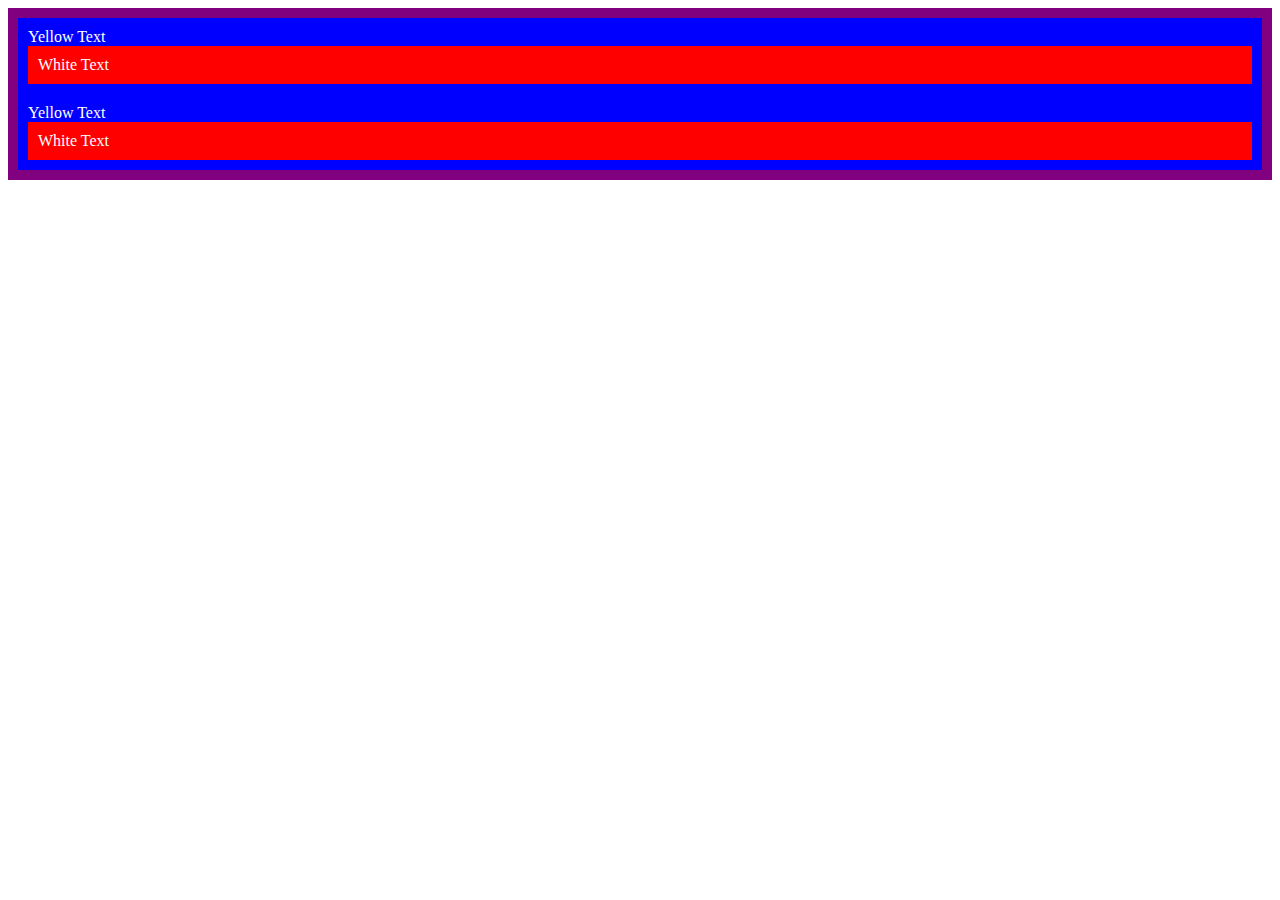
<file: 7.0+CSS+Cascade/index.html>
<!DOCTYPE html>
<html lang="en">

<head>
  <meta charset="UTF-8">
  <title>CSS Cascade</title>
  <link rel="stylesheet" href="./style.css">
</head>

<body>
  <div id="outer-box" class="box">
    <div class="box">
      <p>Yellow Text</p>
      <div class="box inner-box">
        <p class="white-text">White Text</p>
      </div>
    </div>
    <div class="box">
      <p>Yellow Text</p>
      <div class="box inner-box">
        <p class="white-text">White Text</p>
      </div>
    </div>
  </div>
</body>

</html>
</file>
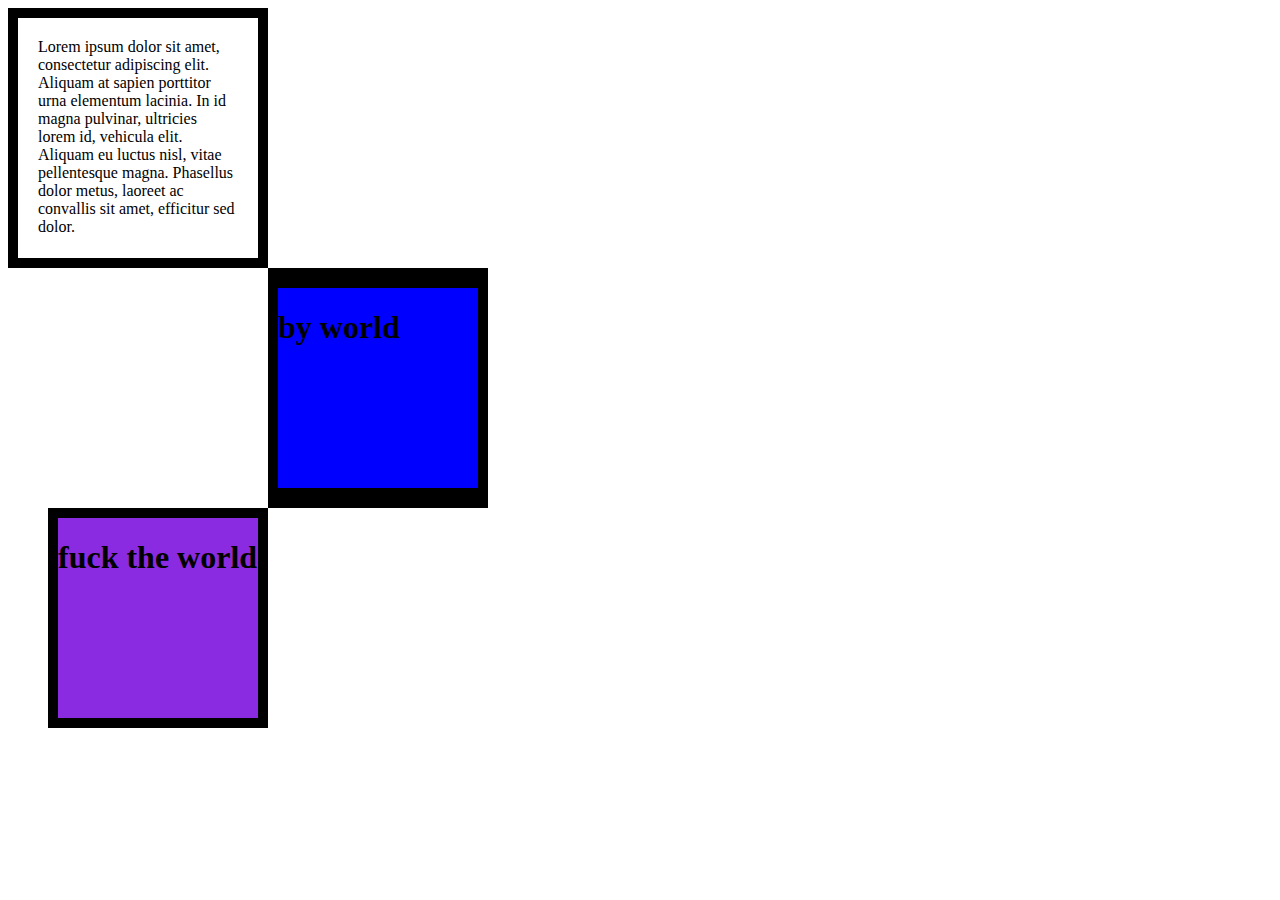
<file: 6.3+CSS+Box+Model/6.3 CSS Box Model/index.html>
<!DOCTYPE html>
<html lang="en">

<head>
  <meta charset="UTF-8">
  <title>CSS Box Model</title>
  <style>
    /* Write your CSS code here */
    div{
      height: 200px;
      width: 200px;
    }
.a{
padding: 20px;
border: 10px solid black;

}
p{
  margin: 0;
}

.b{
  border: 10px solid black;
border-width:20px  10px  ;
margin-left: 260px;
background-color: blue;

}
.c{
border: 10px solid black;
margin-left: 40px;
background-color: blueviolet;
}
  </style>
</head>

<body>


  <!-- TODOs:
1. Create 3 Boxes using the div element.

2. Set their sizes to 200px heigh by 200px wide.
3. Set different background colors for each of the boxes (I used cadetblue, gold and indianred).
4. Add a paragraph <p> element into the first div and add the following words:
    Lorem ipsum dolor sit amet, consectetur adipiscing elit. Aliquam at sapien porttitor urna elementum lacinia. In
    id magna pulvinar, ultricies lorem id, vehicula elit. Aliquam eu luctus nisl, vitae pellentesque magna. Phasellus
    dolor metus, laoreet ac convallis sit amet, efficitur sed dolor.
5. Set the 1st div to have 20px padding all around with a black 10px border.
6. Fix the style of the <p> element to remove all margins.
Hint: Use the CSS inspector in Chrome.
7. Set the 2nd div to have a 20px border on top and bottom and 10px border left and right. (See goal image)
8. Set the 3rd div to have a 10px border 
9. Set the margins for the divs so that each box corner touches the other. (See the goal image)
-->
<div class="a">
  <p> Lorem ipsum dolor sit amet, consectetur adipiscing elit. Aliquam at sapien porttitor urna elementum lacinia. In
    id magna pulvinar, ultricies lorem id, vehicula elit. Aliquam eu luctus nisl, vitae pellentesque magna. Phasellus
    dolor metus, laoreet ac convallis sit amet, efficitur sed dolor.</p>
</div>
<div class="b">
  <h1>by world</h1>
</div>
<div class="c">
  <h1>fuck the world</h1>
</div>

</body>

</html>
</file>
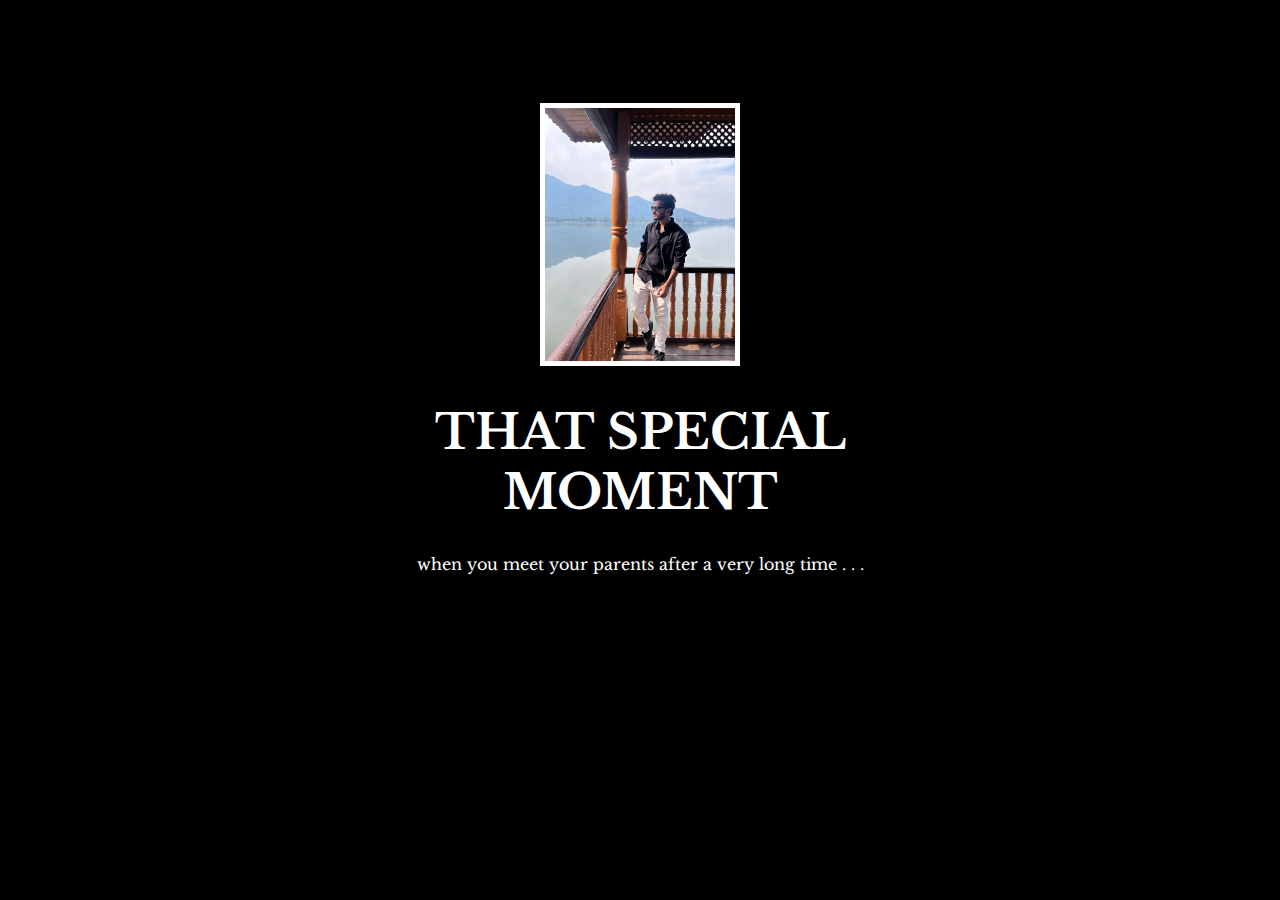
<file: 6.4+Motivation+Meme+Project/6.4 Motivation Meme Project/index.html>
<!-- 
  TODO: Create a motivational post website.
Style it how ever you like. 
Look at the goal image for inspiration.
But it must have the following features:
1. The main h1 text should be using the Regular Libre Baskerville Font from Google Fonts:
  https://fonts.google.com/specimen/Libre+Baskerville
2. The text should be white and background black.
3. Add your own image into the images folder inside assets. It should have a 5px white border.
4. The text should be center aligned.
5. Create a div to contain the h1, p and img elements. Adjust the margins so that the image and text are centered on the page. 
  Hint: You horizontally center a div by giving it a width of 50% and a margin-left of 25%.
  Hint: Set the image to have a width of 100% so it fills the div. 
6. Read about the text-transform property on MDN docs to make the h1 uppercase with CSS.
  https://developer.mozilla.org/en-US/docs/Web/CSS/text-transform 
-->
  <!DOCTYPE html>
  <html lang="en">
  <head>
    <meta charset="UTF-8">
    <meta name="viewport" content="width=device-width, initial-scale=1.0">
    <title>Document</title>
<link rel="stylesheet" href="./style.css">
<link rel="preconnect" href="https://fonts.googleapis.com">
<link rel="preconnect" href="https://fonts.gstatic.com" crossorigin>
<link href="https://fonts.googleapis.com/css2?family=Libre+Baskerville&display=swap" rel="stylesheet">

  </head>
  <body>
    <div class="poster">
      <img class="imge" src="./assets/images/IMG_4185.JPG" alt="">
        <h1>THAT SPECIAL MOMENT</h1>
       <p>when you meet your parents after a very long time . . .</p>
    </div>
  </body>
  </html>
</file>
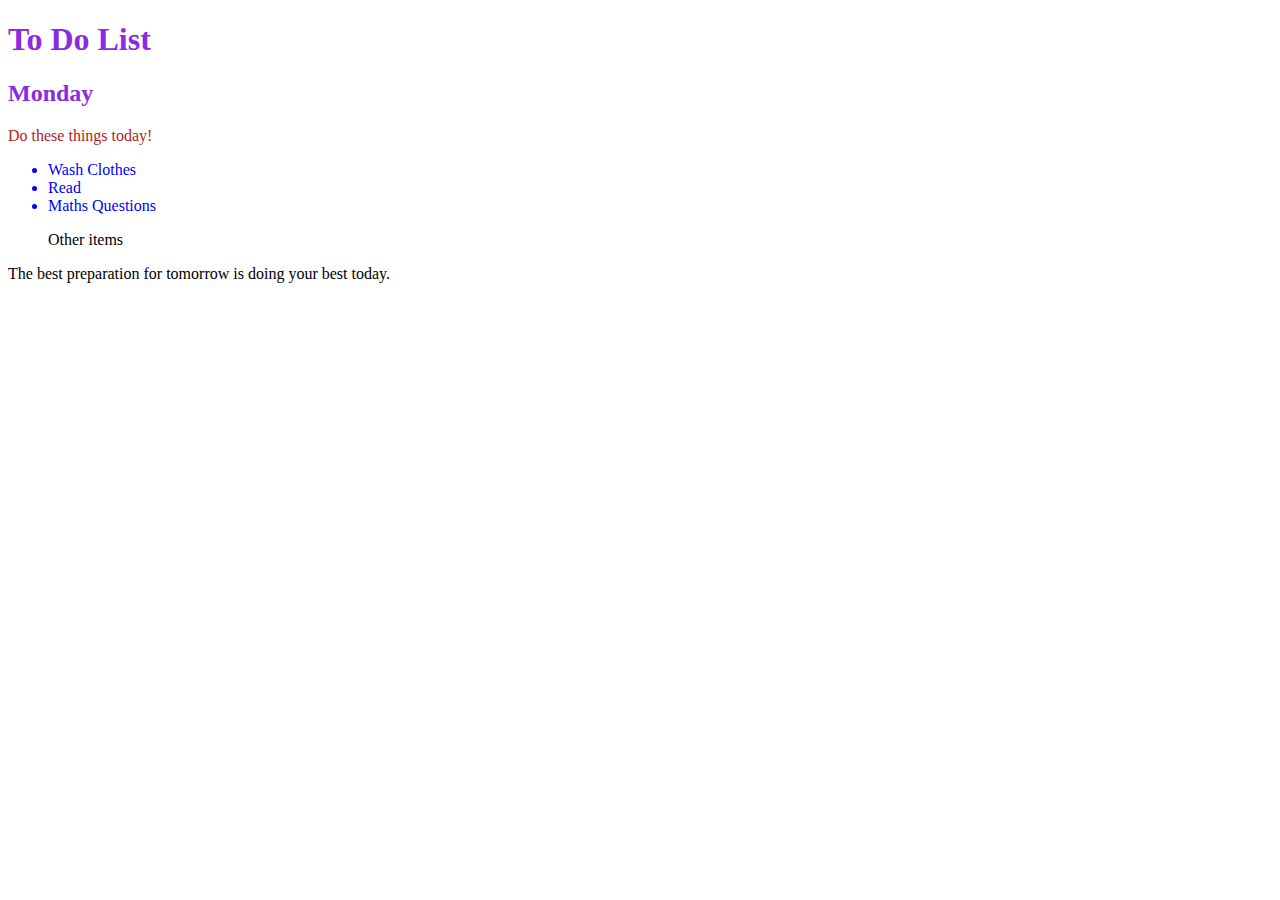
<file: 7.1+Combining+Selectors/7.1 Combining Selectors/index.html>
<!DOCTYPE html>
<html lang="en">

<head>
  <meta charset="UTF-8">
  <title>Combining CSS Selectors</title>
  <link rel="stylesheet" href="./style.css">
</head>

<!-- Don't change any of the HTML code! -->

<body>
  <h1>To Do List</h1>
  <h2>Monday</h2>
  <div class="box">
    <p class="done">Do these things today!</p>
    <ul class="list">
      <li>Wash Clothes</li>
      <li class="done">Read</li>
      <li class="done">Maths Questions</li>
    </ul>
  </div>

  <ul>
    <p class="done">Other items</p>
  </ul>
  <p>The best preparation for tomorrow is doing your best today.</p>

</body>

</html>
</file>
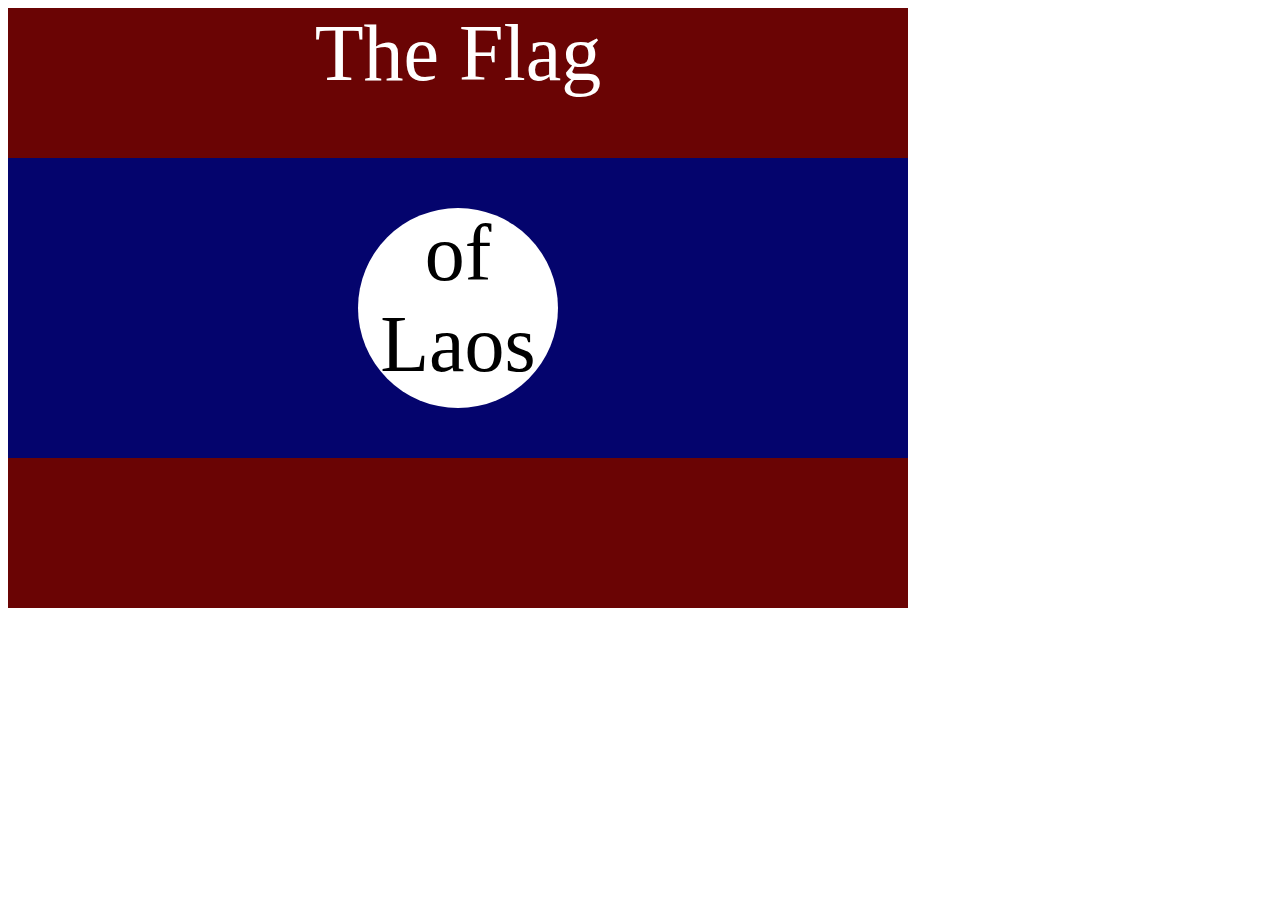
<file: 7.3+Flag+Project/7.3 CSS Flag Project/index.html>
<!DOCTYPE html>
<html lang="en">

<head>
  <meta charset="UTF-8">
  <title>CSS Flag Project</title>
  <style>
    /* Write your CSS Code here */
    .flag{
      width: 900px;
      height: 600px;
      position: relative;
      background-color: rgb(106, 4, 4);
    }
 .flag > div{
background-color: rgb(4, 4, 109);
height: 300px;
width: 100%;
position: absolute;
top: 150px;
 }
.flag >div >div{
  background-color: white;
  position: absolute;
  height: 200px;
  width: 200px;
  border-radius: 50%;
  top: 50px;
  left: 350px;
}
p{
  font-size: 5rem;
  text-align: center;
  left: 0;
  margin: 0;
  color: white;
}
.flag>div div p{
  color: black;

}
  </style>
</head>

<!-- 
  IMPORTANT! Do not change any HTML
Don't add any classes/ids/elements 
Use what you know about combining selectors 
and CSS specificity instead.
Hint 1: The flag is 900px by 600px and the circle is 200px by 200px.
Hint 2: You can use CSS inspection to get the colors from
https://appbrewery.github.io/flag-of-laos/
-->

<body>
  <div class="flag">
    <p>The Flag</p>
    <div>
      <div>
        <p>of Laos</p>
      </div>
    </div>
  </div>
</body>

</html>
</file>
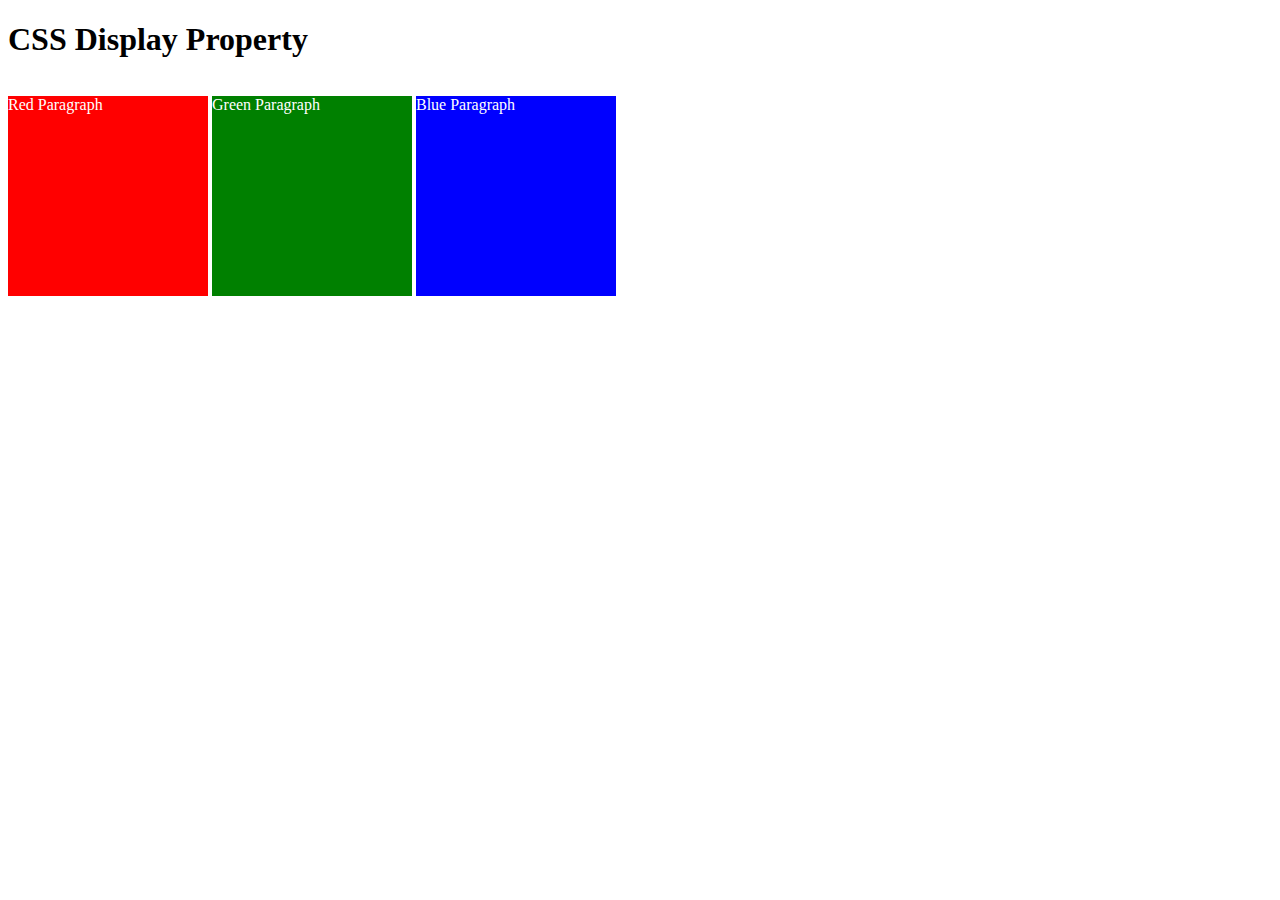
<file: 8.0+CSS+Display/8.0 CSS Display/index.html>
<!DOCTYPE html>
<html>

<!-- 
  TODO
1. By changing only the display property of the CSS make all 3 squares line up horizontally like in goal1 image.
2. Change only the display property to make all 3 squares line up vertically like in goal2 image. 
-->

<head>
  <title>CSS Display Property Example</title>
  <style>
    p {
      color: white;
    }

    .red {
      display:inline-block;
      width: 200px;
      height: 200px;
      background-color: red;
    }

    .green {
      display:  inline-block;
      width: 200px;
      height: 200px;
      background-color: green;
    }

    .blue {
      display: inline-block;
      width: 200px;
      height: 200px;
      background-color: blue;
    }
  </style>
</head>


<body>
  <h1>CSS Display Property</h1>
  <p class="red">Red Paragraph </p>
  <p class="green">Green Paragraph</p>
  <p class="blue">Blue Paragraph</p>
</body>

</html>
</file>
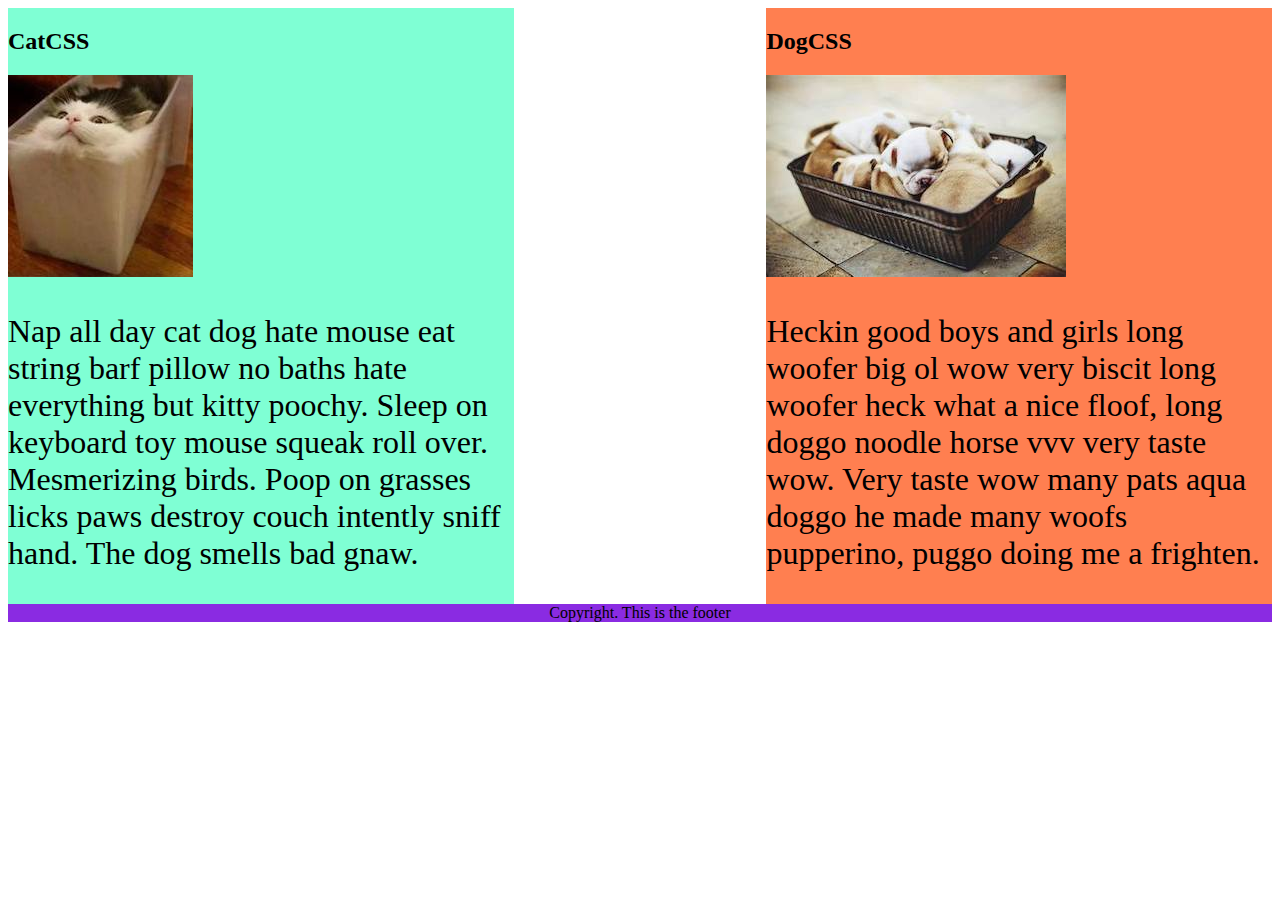
<file: 8.1+CSS+Float/8.1 CSS Float/index.html>
<!DOCTYPE html>
<html lang="en">

<!-- TODO
1. Make both paragraph elements wrap around the image.
2. Use Float to move the cat div to the left and the dog div to the right.
3. Use clear to make the footer go below both the cat and dog div. -->

<head>
  <meta charset="UTF-8">
  <title>CSS Float</title>
  <style>
    div {
      display: inline-block;
      width: 40%;
    }

    p {
      font-size: 2em;
    }

    .cat {
      float: left;
      background-color: aquamarine;
    }

    .dog {
      float: right;
      background-color: coral;
    }

    footer {
      clear: both;
      text-align: center;
      background-color: blueviolet;
    }
  </style>
</head>

<body>
  <div class="cat">
    <h2>CatCSS</h2>

    <img src="cat.jpeg" alt="cat in a box" />
    <p class="first-paragraph">Nap all day cat dog hate mouse eat string barf pillow no baths hate everything but kitty
      poochy. Sleep on keyboard
      toy
      mouse squeak roll over. Mesmerizing birds. Poop on grasses licks paws destroy couch intently sniff hand. The dog
      smells
      bad gnaw.</p>
  </div>
  <div class="dog">
    <h2>DogCSS</h2>
    <img src="dog.jpeg" alt="dogs in a box" />
    <p class="second-paragraph">Heckin good boys and girls long woofer big ol wow very biscit long woofer heck what a
      nice
      floof, long doggo noodle
      horse vvv very taste wow. Very taste wow many pats aqua doggo he made many woofs pupperino, puggo doing me a
      frighten.</p>
  </div>

  <footer>Copyright. This is the footer</footer>
</body>

</html>
</file>
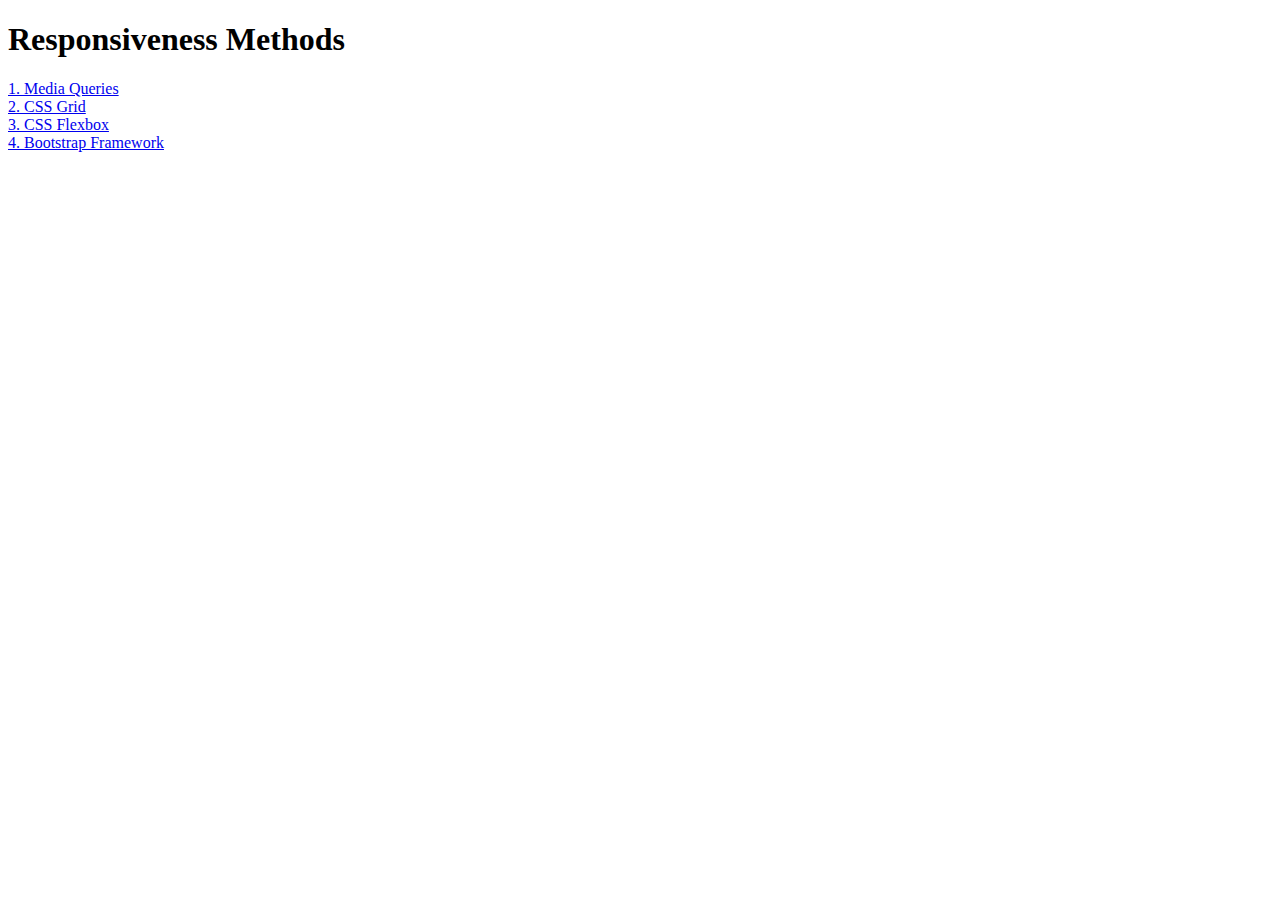
<file: 8.2+Responsiveness/8.2 Responsiveness/index.html>
<!DOCTYPE html>
<html lang="en">

<head>
  <meta charset="UTF-8">
  <meta name="viewport" content="width=device-width, initial-scale=1.0">
  <title>Responsiveness</title>
  <style>
    a {
      display: block;
    }
  </style>
</head>

<body>
  <h1>Responsiveness Methods</h1>
  <a href="./media-query.html">1. Media Queries</a>
  <a href="./grid.html">2. CSS Grid</a>
  <a href="./flexbox.html">3. CSS Flexbox</a>
  <a href="./bootstrap.html">4. Bootstrap Framework</a>
</body>

</html>
</file>
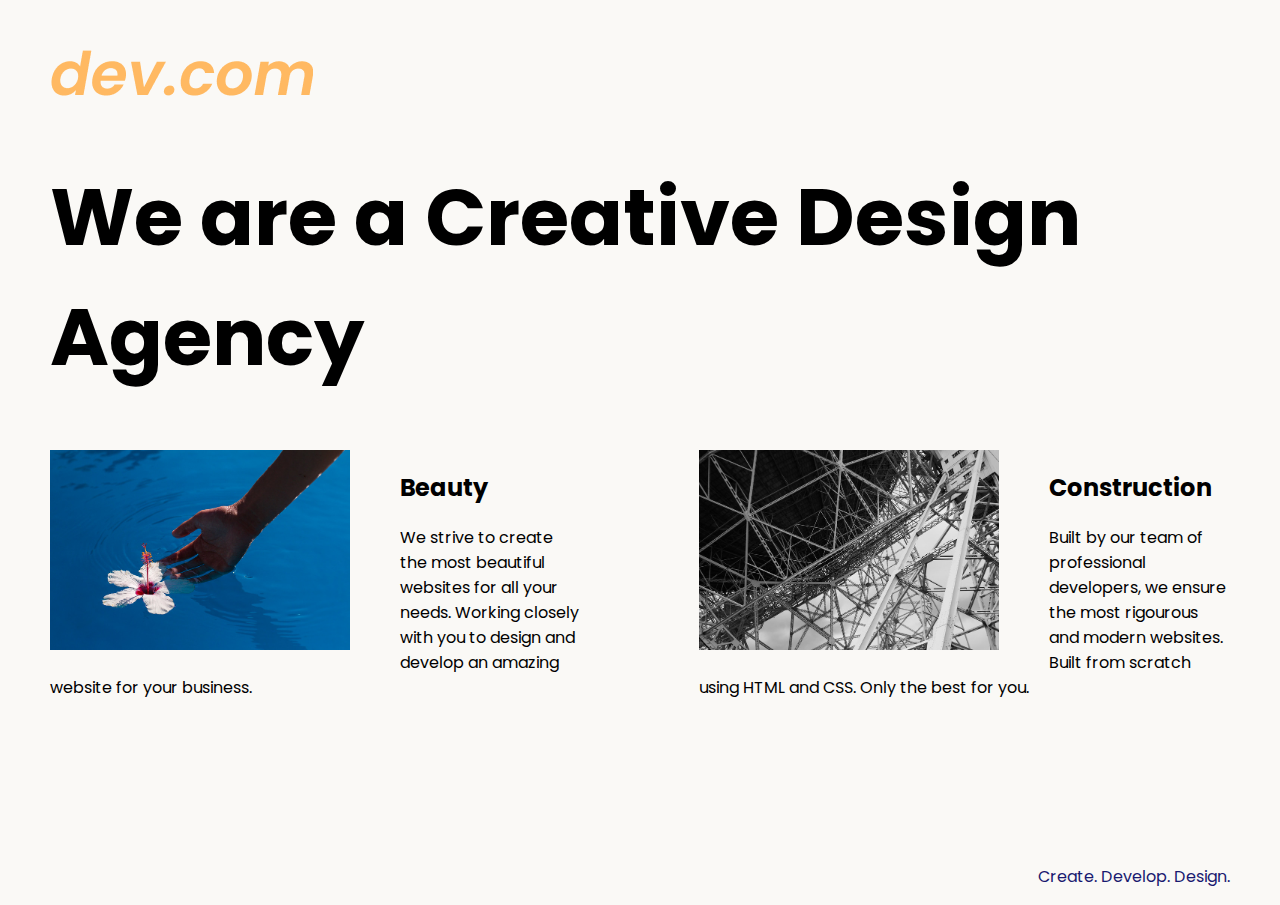
<file: 8.4+Web+Design+Agency+Project/8.4 Web Design Agency Project/index.html>
<!DOCTYPE html>
<html lang="en">

<head>
  <meta charset="UTF-8">
  <meta name="viewport" content="width=device-width, initial-scale=1.0">
  <title>Agency</title>
  <link rel="stylesheet" href="./style.css">
  <link rel="preconnect" href="https://fonts.googleapis.com">
  <link rel="preconnect" href="https://fonts.gstatic.com" crossorigin>
  <link href="https://fonts.googleapis.com/css2?family=Poppins:wght@400;700&display=swap" rel="stylesheet">
</head>

<body>
  <div class="main">
    <img class="logo" src="./assets/images/logo.png" alt="logo">
    <h1>We are a Creative Design Agency</h1>
    <div class="left card">
      <img class="tile-image" src="./assets/images/beautiful.jpg" alt="hand and flower in water">
      <h2 class="card-title">Beauty</h2>
      <p class="card-text">We strive to create the most beautiful websites for all your needs. Working closely with you
        to
        design and
        develop an amazing website for your business.</p>
    </div>

    <div class="right card">
      <img class="tile-image" src="./assets/images/construction.jpg" alt="metal structure">
      <h2 class="card-title">Construction</h2>
      <p>Built by our team of professional developers, we ensure the most rigourous and modern websites. Built from
        scratch using HTML and CSS. Only the best for you.</p>
    </div>

  </div>
  <footer>
    <p>Create. Develop. Design.</p>
  </footer>
</body>

</html>
</file>
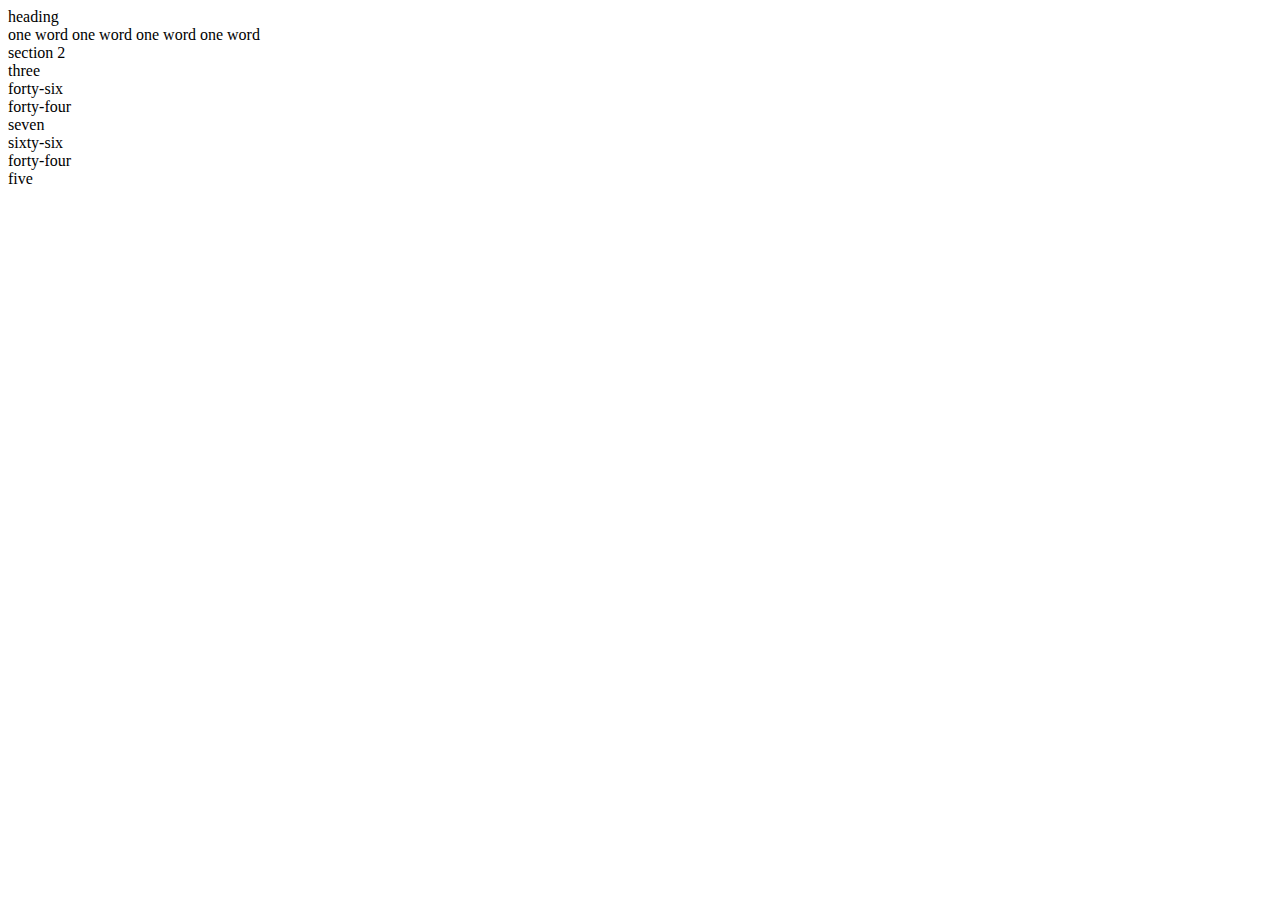
<file: cipher-mern-stack-main (1)/cipher-mern-stack-main/index.html>
<!DOCTYPE html>
<html lang="en">
  <head>
    <meta charset="UTF-8" />
    <meta name="viewport" content="width=device-width, initial-scale=1.0" />
    <title>Document</title>
  </head>
  <body>
    <div role="banner">
      <span role="heading" aria-level="1">heading</span>
      <div role="heading">
        <a>one word</a>
        <a>one word</a>
        <a>one word</a>
        <a>one word</a>
      </div>
    </div>
    <div>
      <div>
        <div>section 2</div>
      </div>
      <div>
        <div>three</div>
        <div>forty-six</div>
        <div>forty-four</div>
      </div>
      <div>
        <div>seven</div>
        <div>sixty-six</div>
        <div>forty-four</div>
      </div>
    </div>
    <div>
      <span>five</span>
    </div>
  </body>
</html>
</file>
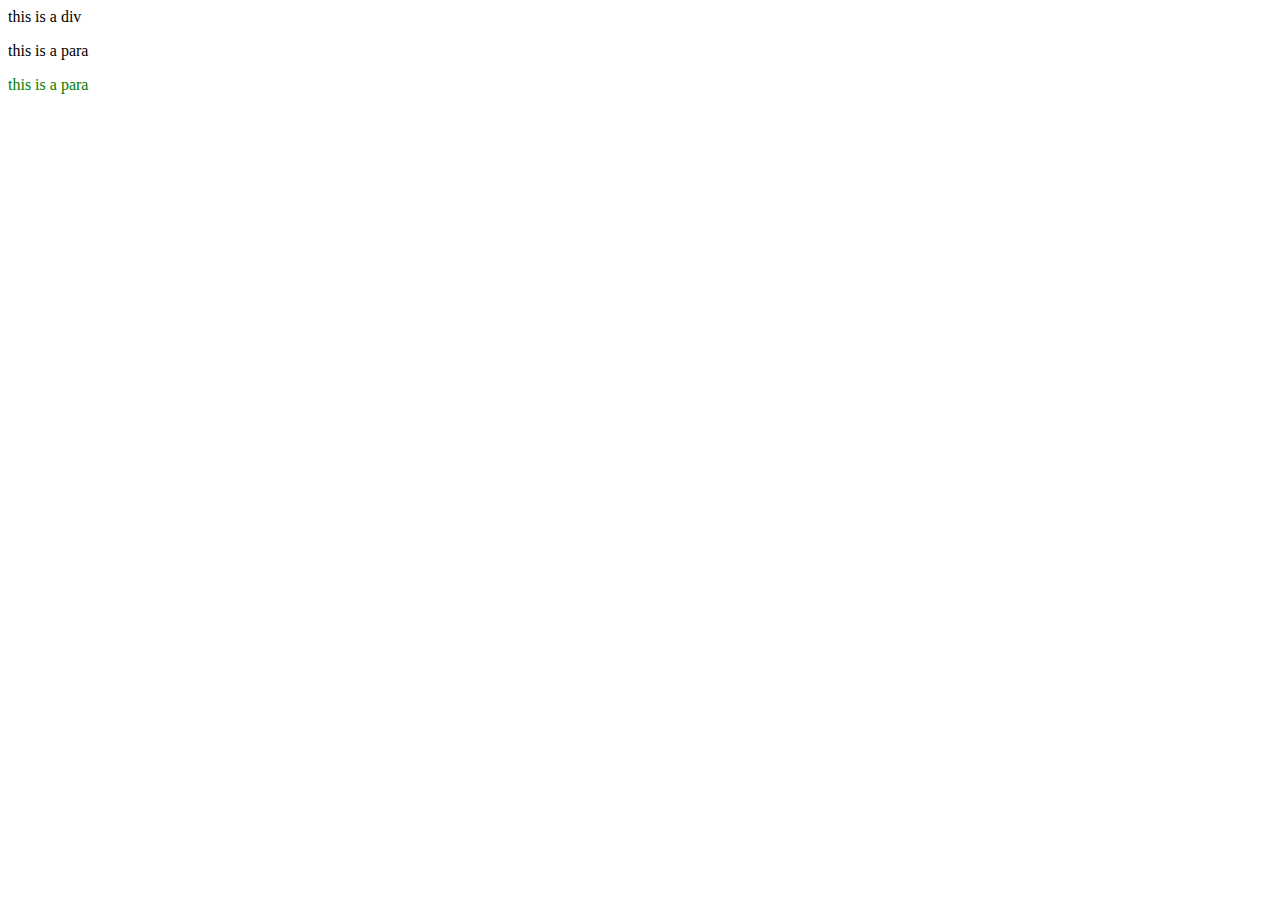
<file: cipher-mern-stack-main (1)/cipher-mern-stack-main/css/index.html>
<!-- cascade algo -->

<!-- position and order of appearance -->
<!-- the order in which ur css rules appear

 -->


<!-- specificity => algo determines which css selector is strongest -->
<!-- 
    weighting, scores

    * universal selector has 0 points that means no specificity

    an element (type) or pseudo element has 1 point specificity
    /* class , pseudo class , attribute selector gets  10 points specificity */
    id selector gets 100 points specificity
    inline style attribute gets 1000 points specificity
    !important rule  10000 points specificity


 -->



<!-- origin => the order when css appears and where it comes from i.e. is it a browser style
or is it a css from some extension , our authorized css


//from least to most specific

user agent based styles => styles applied default to html elements
local user styles =>os level, browser extension,custom css
authored css => the css that we author
authored !important =>
local user styles => !important coming from os, browser level
user agent => !important that are defined in default css , provided by the browser




-->
<!DOCTYPE html>
<html lang="en">
<head>
    <meta charset="UTF-8">
    <meta name="viewport" content="width=device-width, initial-scale=1.0">
    <title>Document</title>
    <!-- <link rel="stylesheet" href="styles.css"> -->

    <style>
/* 
        button{
            color: blue !important;
        } */
        /* #a{
            color: gray;
        }
        .my-element{
            color: red;
        }

        h1{
            color: blue;
        } */

        /* *{
            color: red;
        }

        .my-class{
            color: aqua;
        }

        div{
            color: gray;
        } */

        /* class , pseudo class , attribute selector gets  10 points specificity */

        /* 11 points */
        /* a.my-class{
            color: green;

        } */
        /* 21 points */

        a.my-class.another-class{
            color: green;

        }

        /* 31 points */

        /* a.my-class.another-class[href]{
            color: green;

        }
        /* 41 points */

        a.my-class.another-class[href]:hover{
            color: green;

        } */




    </style>

</head>
<body>

    <!-- <button style="color: green;">Send</button> -->

    <!-- <h1 id="a" class="my-element">Heading</h1> -->

    <div class="my-class">this is a div</div>

    <a class="my-class">
        <p>
            this is a para
        </p>
    </a>

    <a class="my-class another-class">
        <p>
            this is a para
        </p>
    </a>
    
</body>
</html>
</file>
<file: 7.0+CSS+Cascade/style.css>
/* Don't change the existing CSS. */

.box {
  background-color: blue;
  padding: 10px;
}
.inner-box{
background-color: red;
}
#outer-box{
  background-color: purple;
}

p {
  color: white;
  margin: 0;
  padding: 0;
}
.white-text{
 color: white;
}
</file>
<file: 6.4+Motivation+Meme+Project/6.4 Motivation Meme Project/style.css>
body{
    background-color: black;

  }
  h1{
    font-size: 3rem;
    text-transform: uppercase;
  }
  .poster{
    /* width: 50%;
    margin-left: 20%;
    margin-top: 80%;
    color:white;
    border-width: 5px 5px solid white;
    font-family: serif;
    text-align: center; */
    width: 50%;
    margin-left: 25%;
    /* margin-top: 100px; */
    color: white;
    font-family: "Libre Baskerville", serif;
    text-align: center;
    text-color:yellow;
    

  }
  
  .imge{
    border: 5px solid white;
    width: 30%;
    margin-top: 15%;
  
  }
</file>
<file: 7.1+Combining+Selectors/7.1 Combining Selectors/style.css>
/* Write your code here: */
h1,h2{
    color: blueviolet;
}
.box > p{
    color: firebrick;

}
.box li{
    color: blue;
}
</file>
<file: 8.4+Web+Design+Agency+Project/8.4 Web Design Agency Project/style.css>
body {
  font-family: "Poppins", sans-serif;
  margin: 50px 50px 0 50px;
  background-color: #faf9f6;
  display: flex;
  flex-direction: column;
  min-height: 95vh;
  
}
.main {
  flex: 1;
}

h1 {
  font-size: 5rem;
}

footer {
  text-align: right;
  color: midnightblue;
}
.tile-image{
  margin-right: 50px;
  height: 200px;
  float: left;
}
.card{
  width: 45%;
}
.left{
  float: left;
}
.right{
  float: right;
}
.creative{
  color: midnightblue;
}

@media(max-width:680px){
  .logo{
    width: 100px;
  }
  h1{
    font-size: 3.5rem;
    text-align: center;
  }
  .card{
    width: 100px;
    display: inline;
    margin-bottom:  30px;
    text-align: center;

  }
  .card image{
    margin-bottom :10px;
    width: 100%;
    display: inline;
    object-fit:cover ;
  }
}
</file>
<file: cipher-mern-stack-main (1)/cipher-mern-stack-main/css/styles.css>
button{
    color: red;
}
</file>
